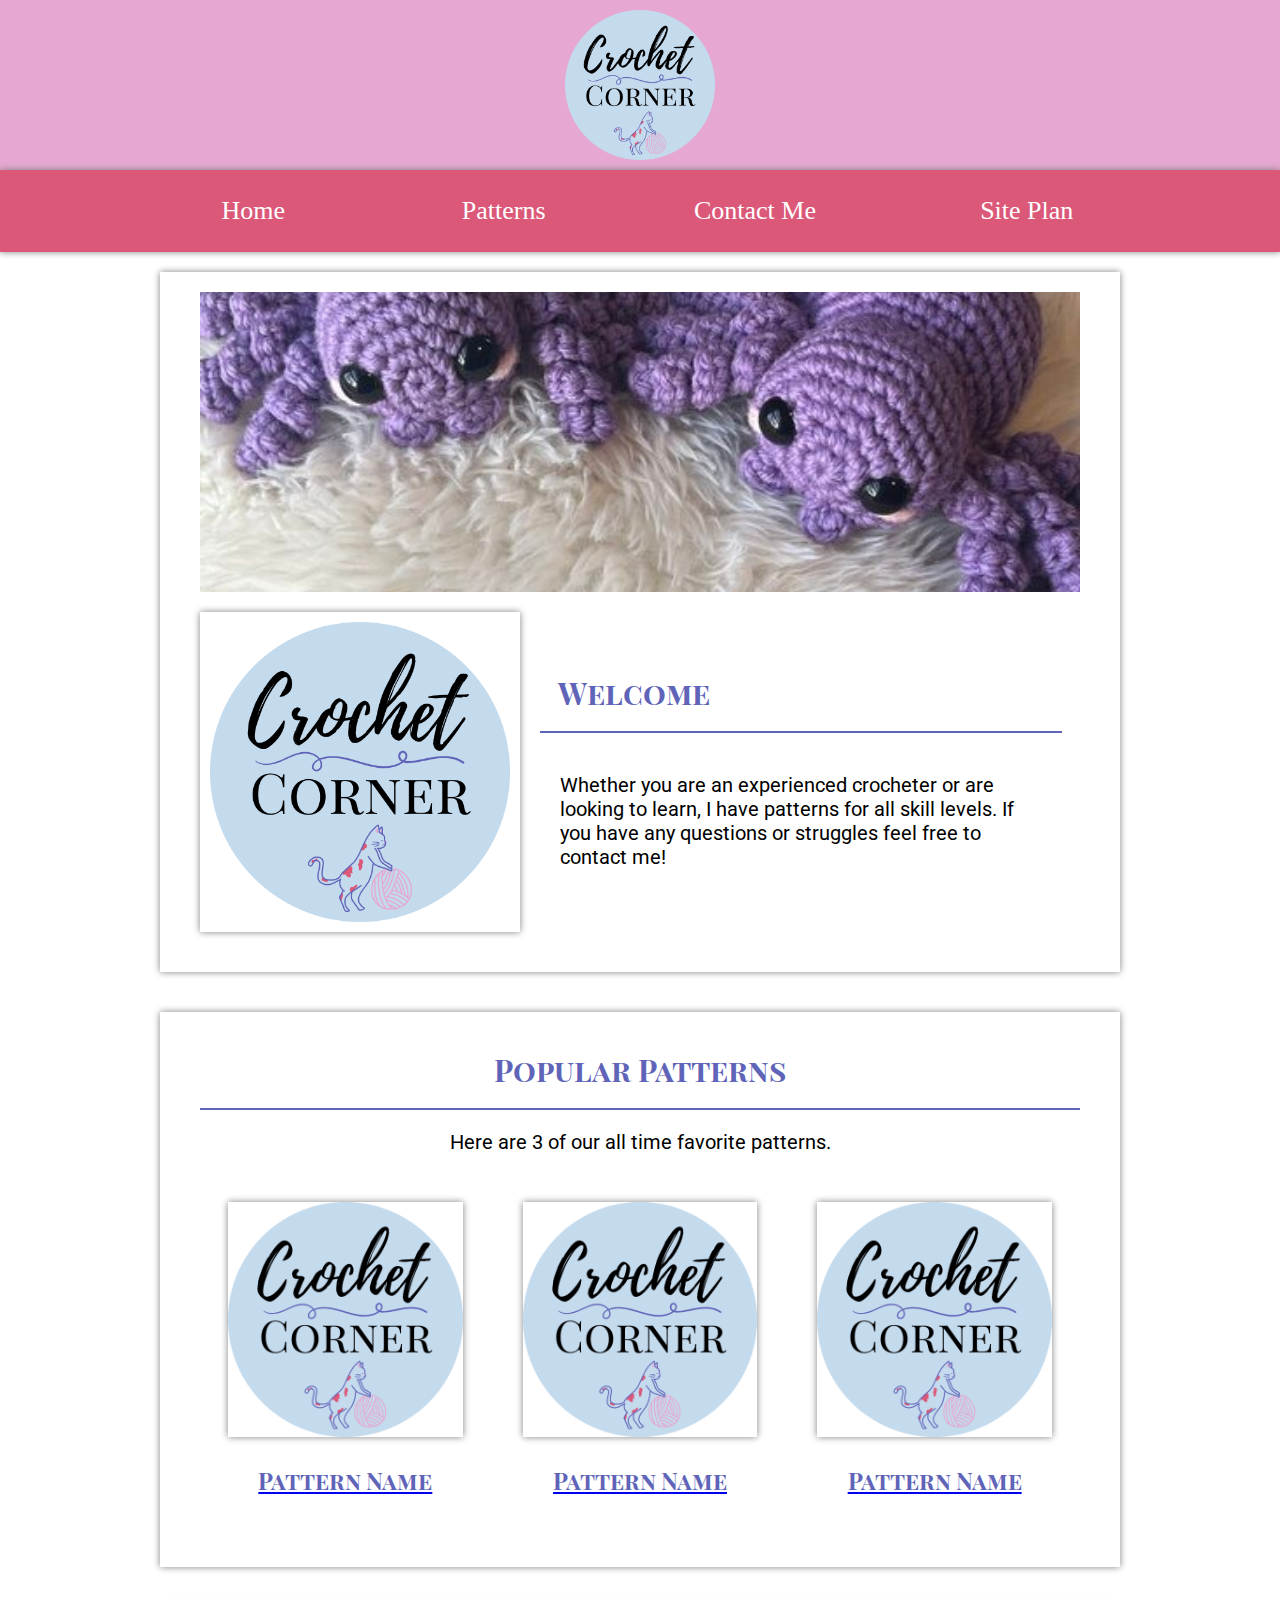
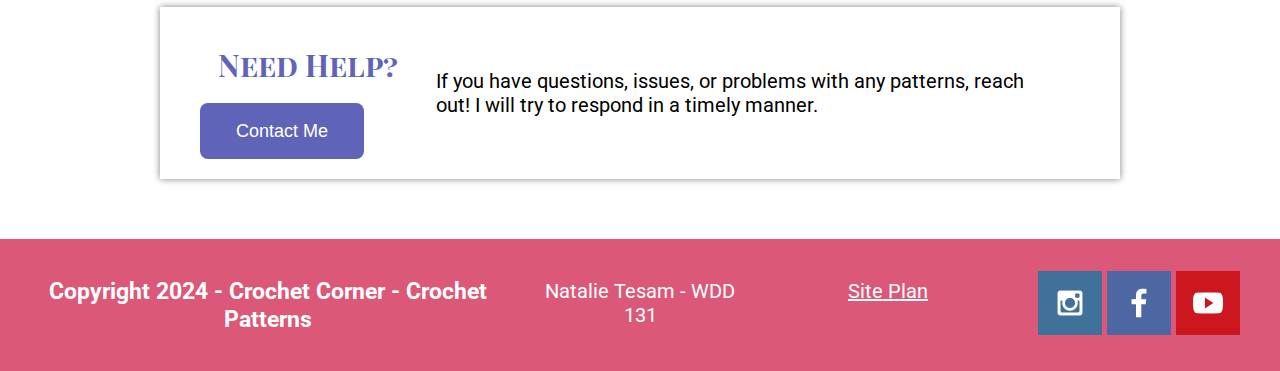
<file: crochet-corner/index.html>
<!DOCTYPE html>
<html lang="en">
  <head>
    <meta charset="UTF-8" />
    <meta name="keywords" content="HTML, CSS, JavaScript" />
    <meta name="description" content="Amigurumi crochet patterns home page." />
    <meta name="author" content="Natalie Tesam" />
    <meta name="viewport" content="width=device-width, initial-scale=1.0" />

    <title>Crochet Corner - Home</title>
    <link type="text/css" rel="stylesheet" href="styles/style.css" />
  </head>
  <body>
    <div class="content">
      <header>
        <img
          class="logo"
          src="images\crochet-corner-header-logo.png"
          alt="logo"
        />
        <nav class="navigation">
          <a href="index.html">Home</a>
          <a href="patterns.html">Patterns</a>
          <a href="contact-me.html">Contact Me</a>
          <a href="site-plan.html">Site Plan</a>
        </nav>
      </header>
      <main>
        <div id="welcome-section">
          <img class="banner" src="images/spiders.jpg" alt="banner" />
          <img class="welcome-image" src="images/placeholder.jpg" alt="" />
          <h2>Welcome</h2>
          <p>
            Whether you are an experienced crocheter or are looking to learn, I
            have patterns for all skill levels. If you have any questions or
            struggles feel free to contact me!
          </p>
        </div>
        <div id="popular-patterns-section">
          <h2>Popular Patterns</h2>
          <p>Here are 3 of our all time favorite patterns.</p>
          <div id="home-page-pattern-output">
            <a href="patterns.html">
              <div class="home-page-pattern-card">
                <img src="images/placeholder.jpg" alt="placeholder" />
                <h3>Pattern Name</h3>
              </div>
            </a>
            <a href="patterns.html">
              <div class="home-page-pattern-card">
                <img src="images/placeholder.jpg" alt="placeholder" />
                <h3>Pattern Name</h3>
              </div>
            </a>
            <a href="patterns.html">
              <div class="home-page-pattern-card">
                <img src="images/placeholder.jpg" alt="placeholder" />
                <h3>Pattern Name</h3>
              </div>
            </a>
          </div>
        </div>
        <div class="help-section">
          <h2>Need Help?</h2>
          <a href="contact-me.html"><button>Contact Me</button></a>
          <p>
            If you have questions, issues, or problems with any patterns, reach
            out! I will try to respond in a timely manner.
          </p>
        </div>
      </main>
      <footer>
        <h3>Copyright 2024 - Crochet Corner - Crochet Patterns</h3>
        <p>Natalie Tesam - WDD 131</p>
        <p>
          <a href="site-plan.html">Site Plan</a>
        </p>
        <div class="social">
          <a href="https://www.instagram.com/" target="_blank"
            ><img src="images/instagram-icon.png" alt="instagram"
          /></a>
          <a href="https://www.facebook.com/" target="_blank"
            ><img src="images/facebook-icon.png" alt="facebook"
          /></a>
          <a href="https://www.youtube.com/" target="_blank"
            ><img src="images/youtube-icon.png" alt="youtube"
          /></a>
        </div>
      </footer>
    </div>
    <script src="https://ajax.googleapis.com/ajax/libs/jquery/3.7.1/jquery.min.js"></script>
    <script src="scripts/script.js" ></script>
  </body>
</html>
</file>
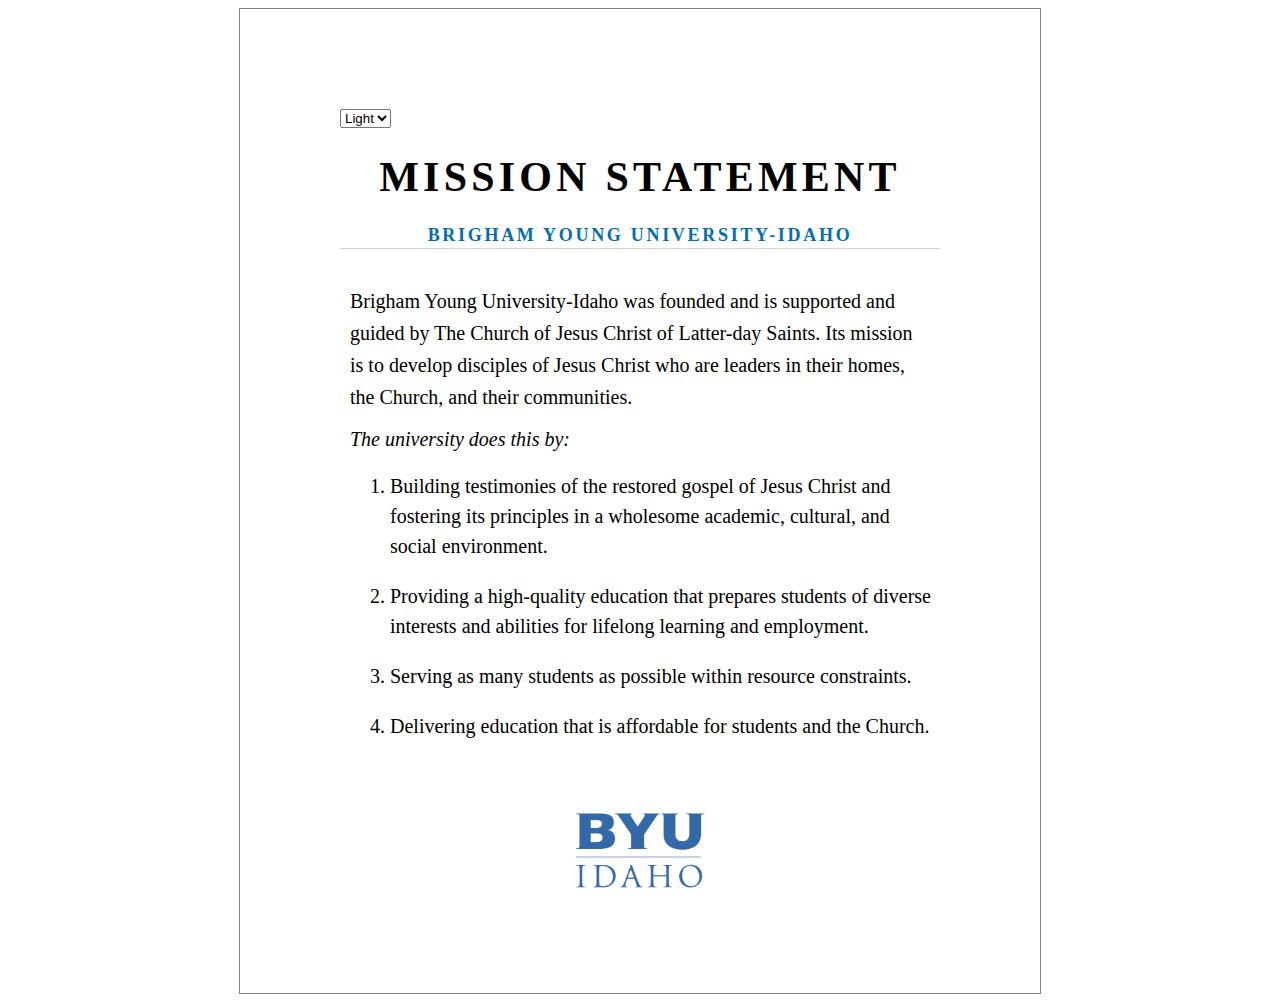
<file: mission/index.html>
<!DOCTYPE html> 
<html lang="en">
    <head>
        <title>Mission Statement I</title>

        <meta charset="UTF-8">
        <meta name="keywords" content="HTML, CSS, JavaScript">
        <meta name="description" content="University Mission Statement page recreation.">
        <meta name="author" content="Natalie Tesam">
        <meta name="viewport" content="width=device-width, initial-scale=1.0">
        
        <link rel="stylesheet" href="styles/mission.css">
        <script></script>
    </head>
    <body>
            <div class="content">
                <select name="mode">
                    <option value="light">Light</option>
                    <option value="dark">Dark</option>
                </select>
            <header class="title">
                <h1>Mission Statement</h1>
                <h2>Brigham Young University-Idaho</h2>
            </header>
            <main>
                <p> Brigham Young University-Idaho was founded and is supported and guided 
                    by The Church of Jesus Christ of Latter-day Saints. Its mission is to 
                    develop disciples of Jesus Christ who are leaders in their homes, the 
                    Church, and their communities. </p>
                <p><em>The university does this by:</em></p>
                <ol class="does-list">
                    <li>Building testimonies of the restored gospel of Jesus Christ and fostering 
                        its principles in a wholesome academic, cultural, and social environment. </li>
                    <li>Providing a high-quality education that prepares students of diverse 
                        interests and abilities for lifelong learning and employment. </li>
                    <li>Serving as many students as possible within resource constraints. </li>
                    <li>Delivering education that is affordable for students and the Church. </li>
                </ol>
            </main>
            <footer>
                <img src="byui-logo_blue.webp" alt="BYUI Logo" id="logo">
            </footer>
        </div>
        <script src="scripts/mission.js"></script>
    </body>   
</html>
</file>
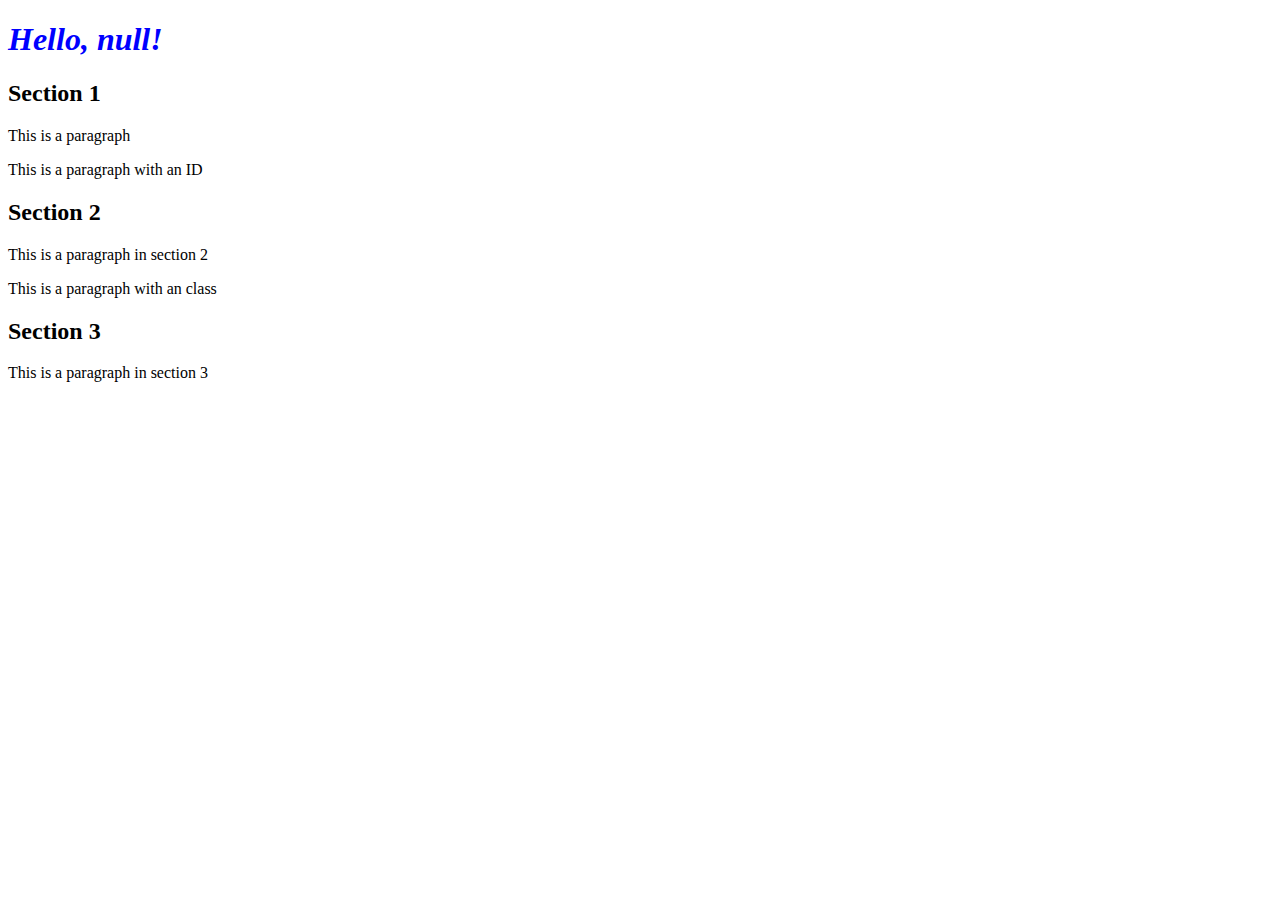
<file: dom-basics.html>
<!-- dom-basics.html -->
<!DOCTYPE html>
<html lang="en">

  <head>
    <meta charset="UTF-8" />
    <meta name="viewport" content="width=device-width, initial-scale=1.0" />
    <title>Week 2</title>
    <link rel="stylesheet" href="styles/dom-basics.css" />

    <!-- Not best practice, putting at the bottom is better. <script src="scripts/dom-basics.js" defer></script> -->
  </head>

  <body>
    <h1></h1>

    <section>
      <h2>Section 1</h2>
      <p>This is a paragraph</p>
      <p id="p2">This is a paragraph with an ID</p>
    </section>

    <section>
      <h2>Section 2</h2>
      <div>
        <p>This is a paragraph in section 2</p>
        <p class="green">This is a paragraph with an class</p>
      </div>
    </section>

    <script src="scripts/dom-basics.js"></script>

  </body>
</html>
</file>
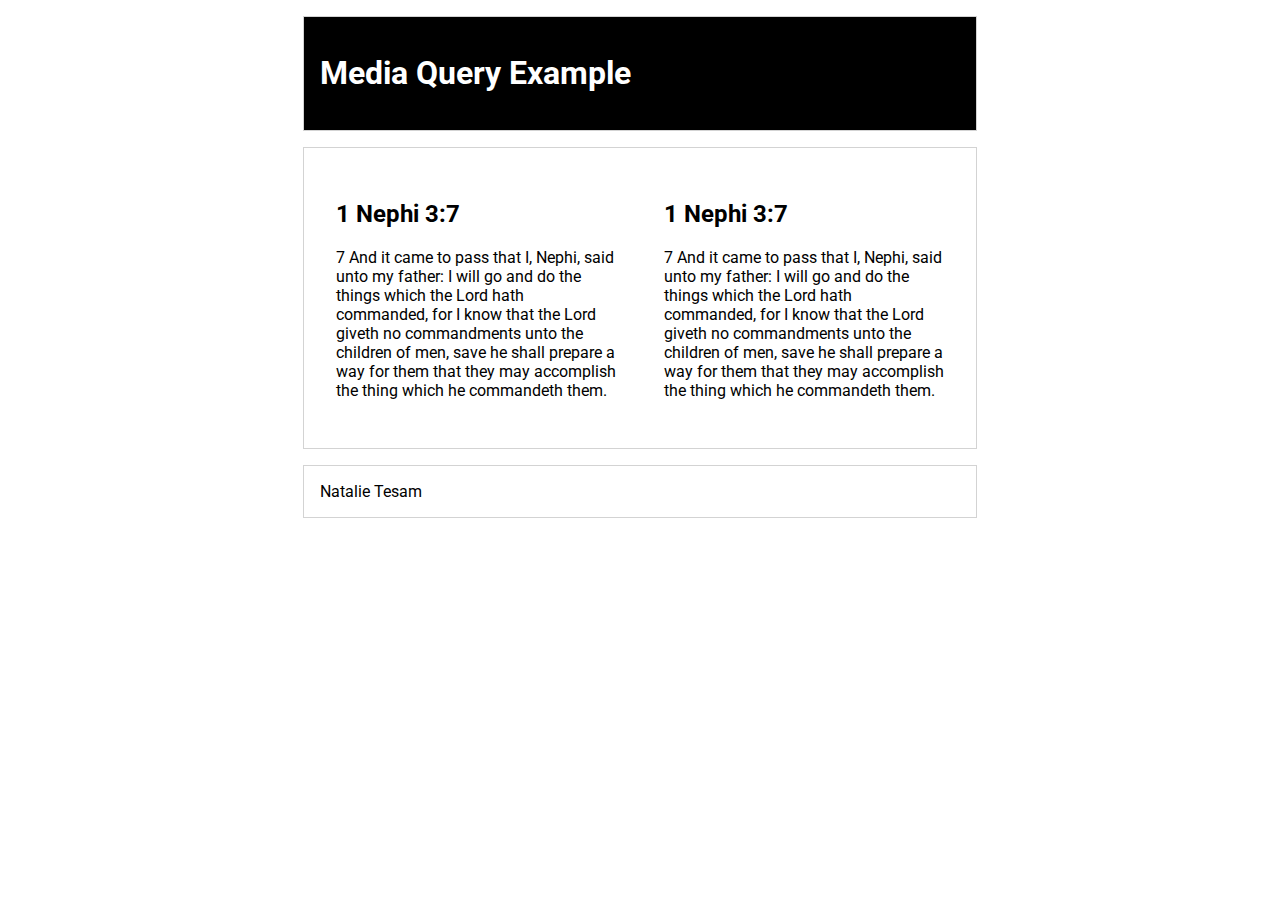
<file: media-query.html>
<!DOCTYPE html>
<html lang="en">
  <head>
    <meta charset="UTF-8" />
    <meta name="viewport" content="width=device-width, initial-scale=1.0" />
    <title>Media Query Example</title>

    <link rel="stylesheet" href="styles/media-query.css" />
  </head>
  <body>
    <header>
      <h1>Media Query Example</h1>
    </header>
    <main>
      <section>
        <h2>1 Nephi 3:7</h2>
        <p>
          7 And it came to pass that I, Nephi, said unto my father: I will go
          and do the things which the Lord hath commanded, for I know that the
          Lord giveth no commandments unto the children of men, save he shall
          prepare a way for them that they may accomplish the thing which he
          commandeth them.
        </p>
      </section>
      <section>
        <h2>1 Nephi 3:7</h2>
        <p>
          7 And it came to pass that I, Nephi, said unto my father: I will go
          and do the things which the Lord hath commanded, for I know that the
          Lord giveth no commandments unto the children of men, save he shall
          prepare a way for them that they may accomplish the thing which he
          commandeth them.
        </p>
      </section>
    </main>
    <footer>
        Natalie Tesam
    </footer>
  </body>
</html>
</file>
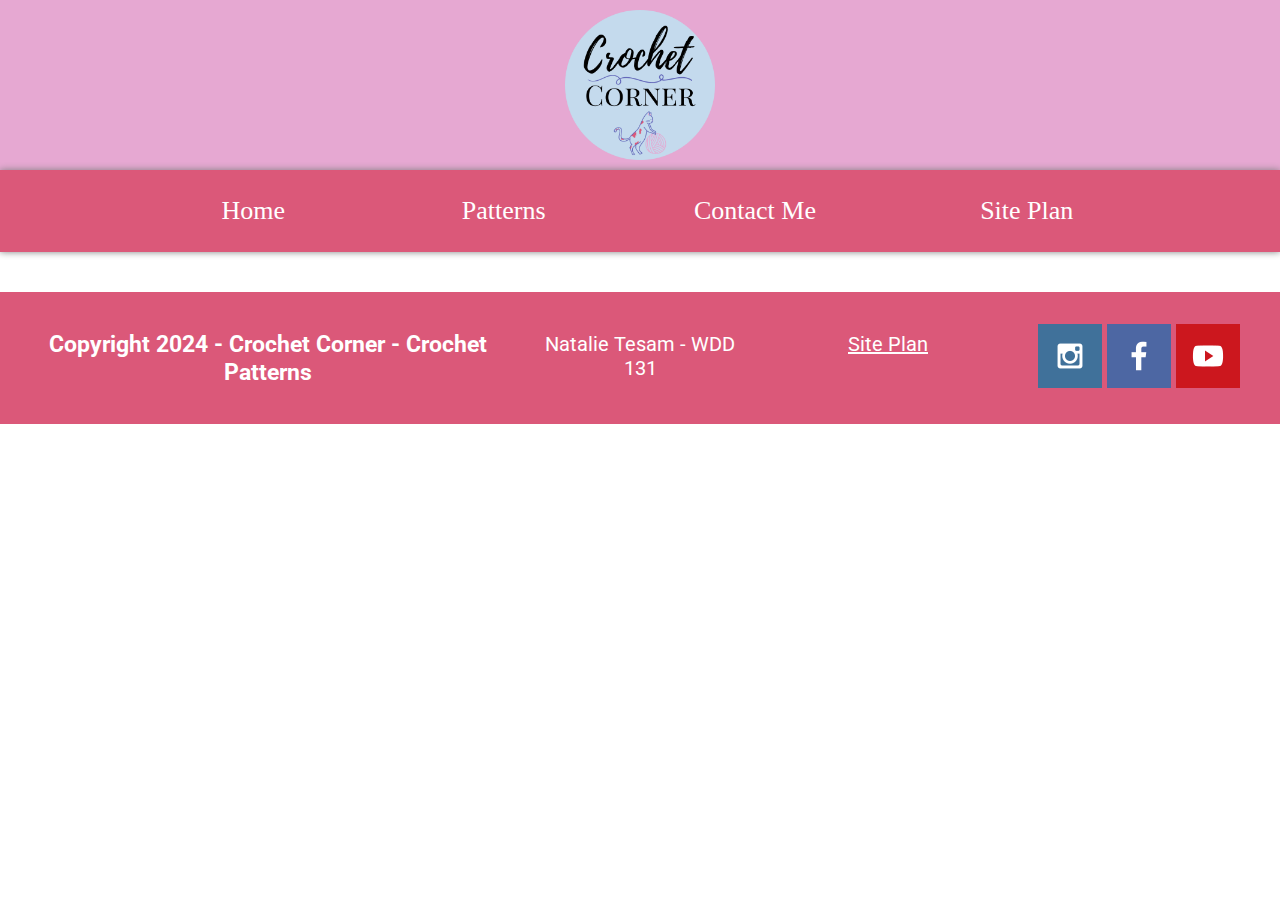
<file: crochet-corner/contact-me.html>
<!DOCTYPE html>
<html lang="en">
  <head>
    <meta charset="UTF-8" />
    <meta name="keywords" content="HTML, CSS, JavaScript" />
    <meta name="description" content="Amigurumi crochet patterns." />
    <meta name="author" content="Natalie Tesam" />
    <meta name="viewport" content="width=device-width, initial-scale=1.0" />

    <title>Crochet Corner - Patterns</title>
    <link type="text/css" rel="stylesheet" href="styles/style.css" />
  </head>
  <body>
    <div class="content">
      <header>
        <img class="logo" src="images\crochet-corner-header-logo.png" alt="logo" />
        <nav class="navigation">
          <a href="index.html">Home</a>
          <a href="patterns.html">Patterns</a>
          <a href="contact-me.html">Contact Me</a>
          <a href="site-plan.html">Site Plan</a>
        </nav>
      </header>
      <main>
      </main>
      <footer>
        <h3>Copyright 2024 - Crochet Corner - Crochet Patterns</h3>
        <p>Natalie Tesam - WDD 131</p>
        <p>
          <a href="site-plan.html">Site Plan</a>
        </p>
        <div class="social">
          <a><img src="images/instagram-icon.png" alt="instagram" /></a>
          <a><img src="images/facebook-icon.png" alt="facebook" /></a>
          <a><img src="images/youtube-icon.png" alt="youtube" /></a>
        </div>
      </footer>
    </div>
  </body>
</html>
</file>
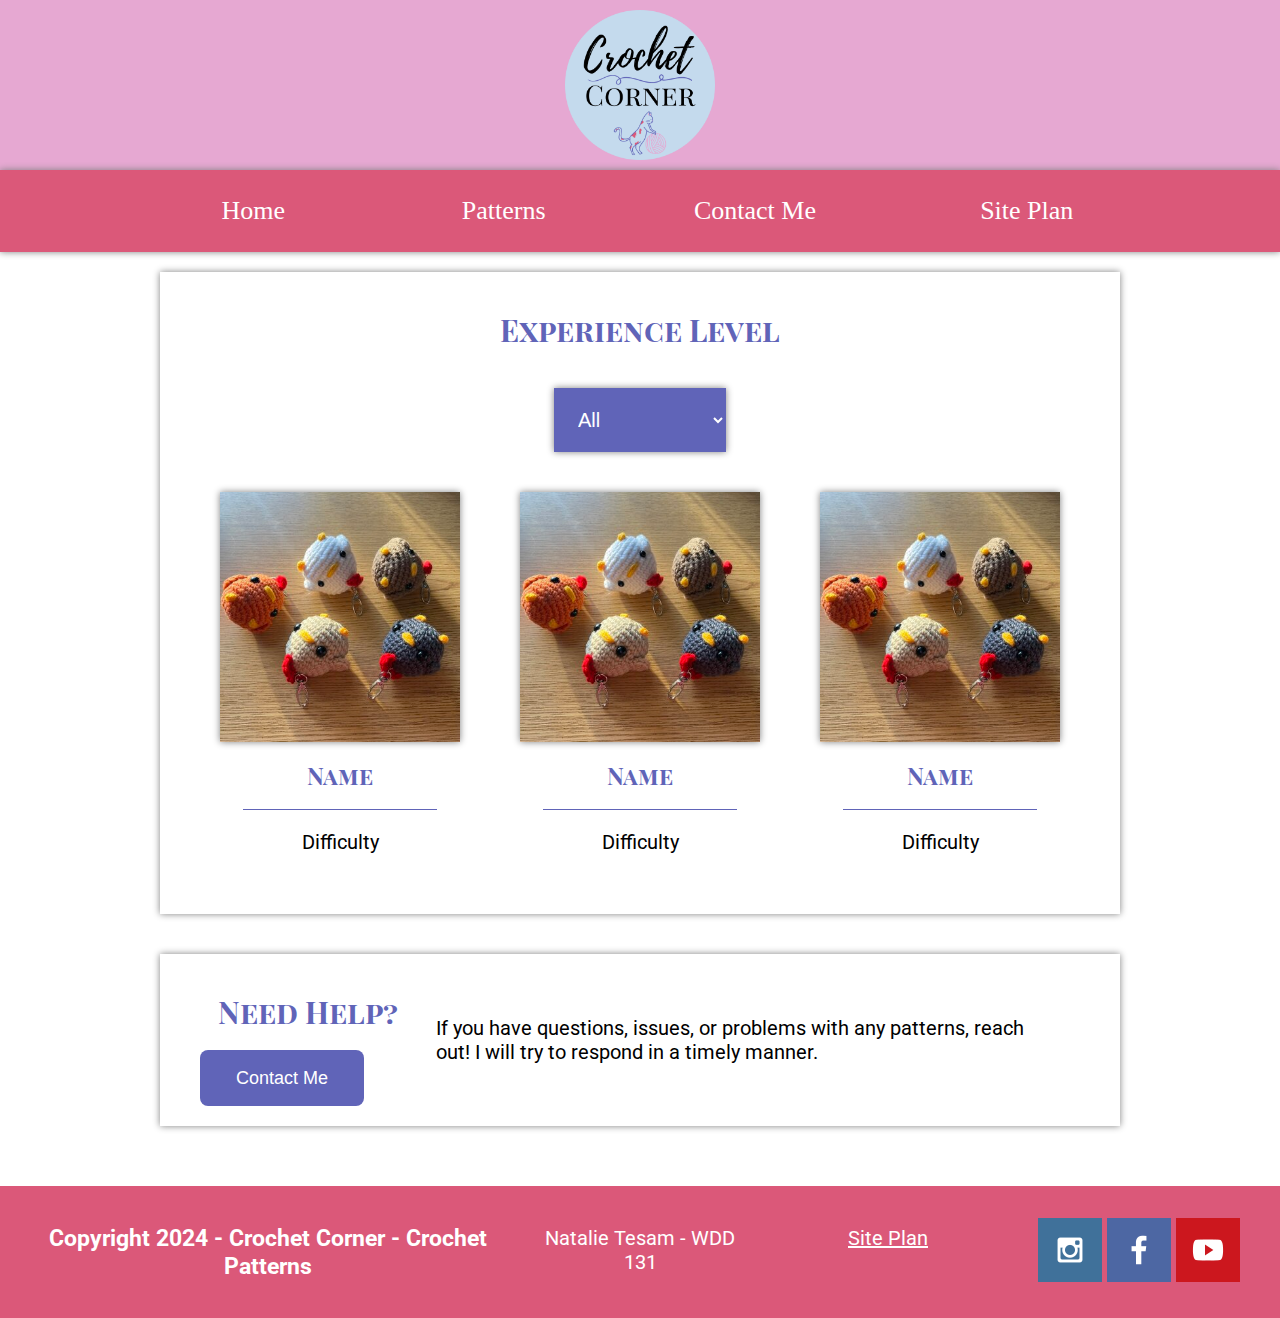
<file: crochet-corner/patterns.html>
<!DOCTYPE html>
<html lang="en">
  <head>
    <meta charset="UTF-8" />
    <meta name="keywords" content="HTML, CSS, JavaScript" />
    <meta name="description" content="Amigurumi crochet patterns." />
    <meta name="author" content="Natalie Tesam" />
    <meta name="viewport" content="width=device-width, initial-scale=1.0" />

    <title>Crochet Corner - Patterns</title>
    <link type="text/css" rel="stylesheet" href="styles/style.css" />
  </head>
  <body>
    <div class="content">
      <header>
        <img
          class="logo"
          src="images\crochet-corner-header-logo.png"
          alt="logo"
        />
        <nav class="navigation">
          <a href="index.html">Home</a>
          <a href="patterns.html">Patterns</a>
          <a href="contact-me.html">Contact Me</a>
          <a href="site-plan.html">Site Plan</a>
        </nav>
      </header>
      <main>
        <div id="patterns-section">
          <h2>Experience Level</h2>
          <select name="Experience" id="experience-select">
            <option value="all">All</option>
            <option value="beginner">Beginner</option>
            <option value="intermediate">Intermediate</option>
            <option value="hard">Hard</option>
          </select>
          <div id="patterns-section-output">
            <div class="pattern-card">
              <img src="images/chickens.jpg" alt="placeholder" />
              <h3>Name</h3>
              <p>Difficulty</p>
            </div>
            <div class="pattern-card">
              <img src="images/chickens.jpg" alt="placeholder" />
              <h3>Name</h3>
              <p>Difficulty</p>
            </div>
            <div class="pattern-card">
              <img src="images/chickens.jpg" alt="placeholder" />
              <h3>Name</h3>
              <p>Difficulty</p>
            </div>
          </div>
        </div>
        <div class="help-section">
          <h2>Need Help?</h2>
          <a href="contact-me.html"><button>Contact Me</button></a>
          <p>
            If you have questions, issues, or problems with any patterns, reach
            out! I will try to respond in a timely manner.
          </p>
        </div>
      </main>
      <footer>
        <h3>Copyright 2024 - Crochet Corner - Crochet Patterns</h3>
        <p>Natalie Tesam - WDD 131</p>
        <p>
          <a href="site-plan.html">Site Plan</a>
        </p>
        <div class="social">
          <a href="https://www.instagram.com/" target="_blank"><img src="images/instagram-icon.png" alt="instagram" /></a>
          <a href="https://www.facebook.com/" target="_blank"><img src="images/facebook-icon.png" alt="facebook" /></a>
          <a href="https://www.youtube.com/" target="_blank"><img src="images/youtube-icon.png" alt="youtube" /></a>
        </div>
      </footer>
    </div>
    <script src="https://ajax.googleapis.com/ajax/libs/jquery/3.7.1/jquery.min.js"></script>
    <script src="scripts/script.js"></script>
  </body>
</html>
</file>
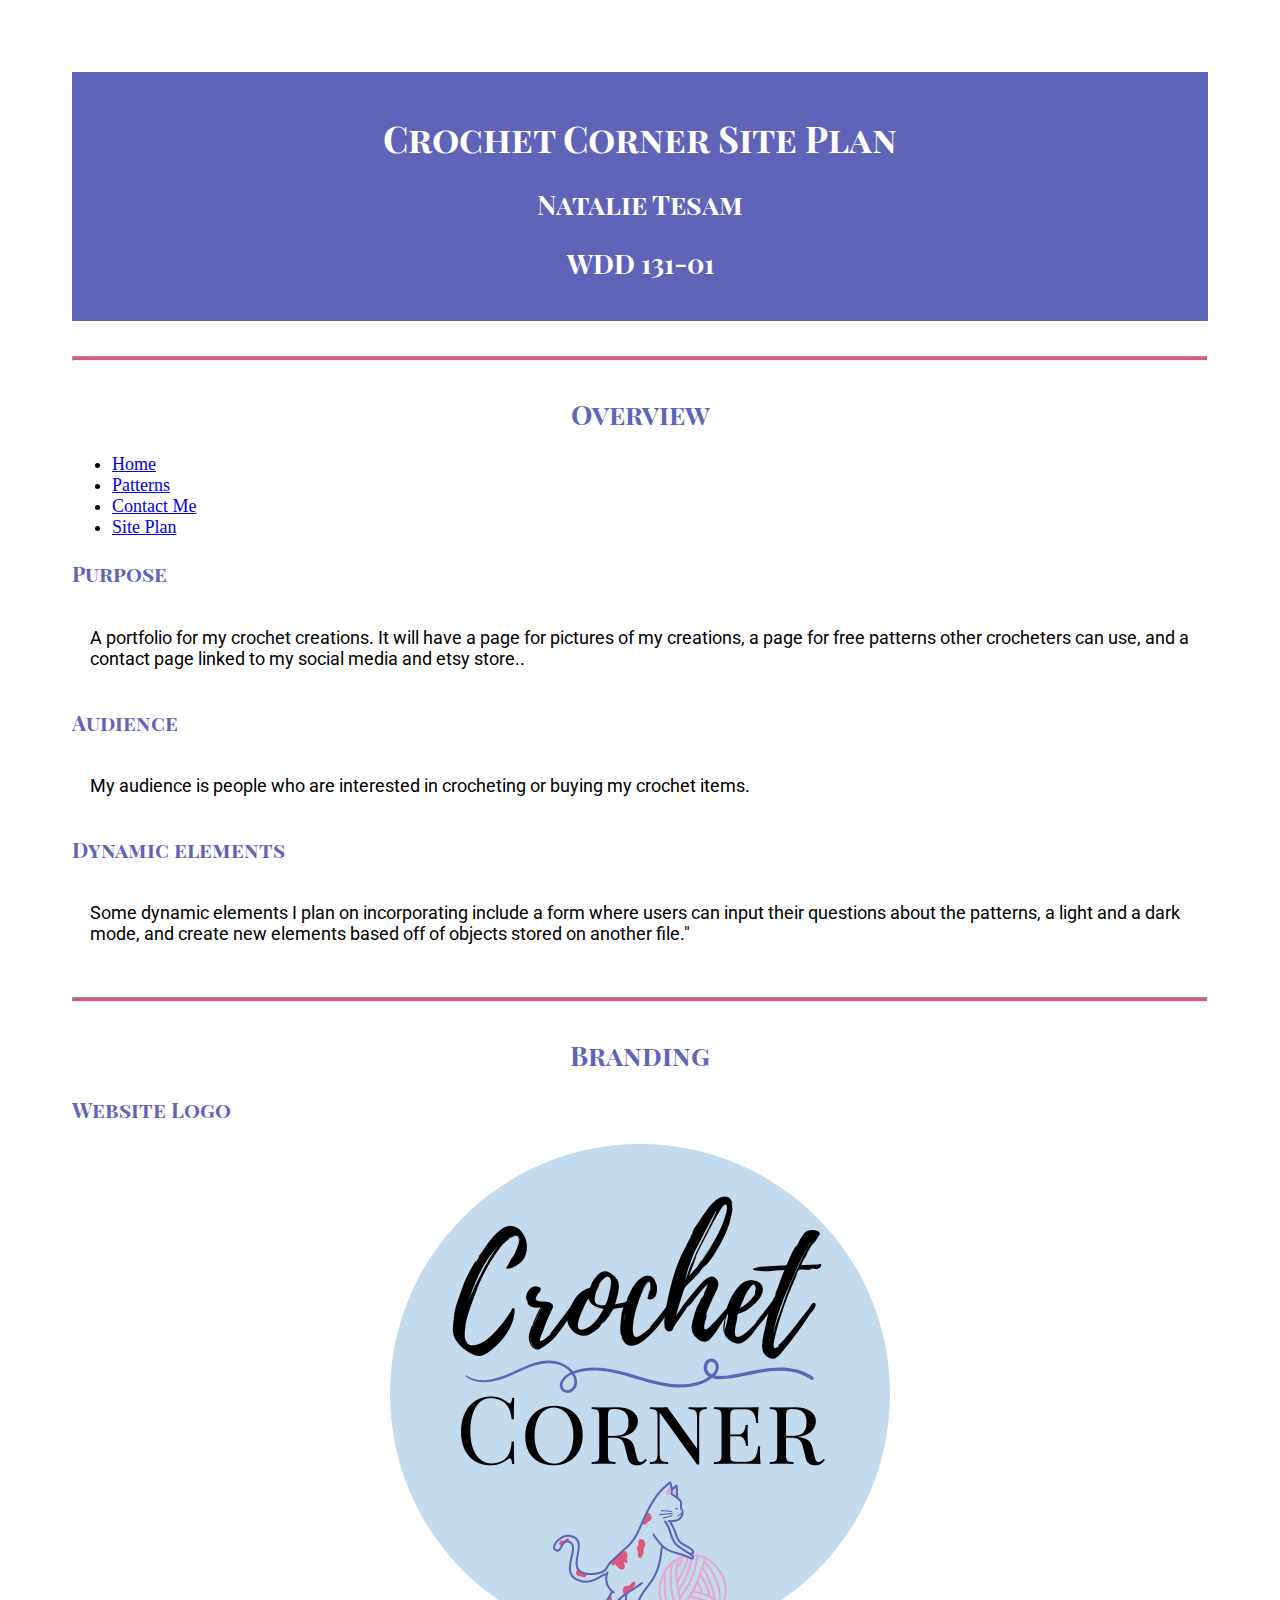
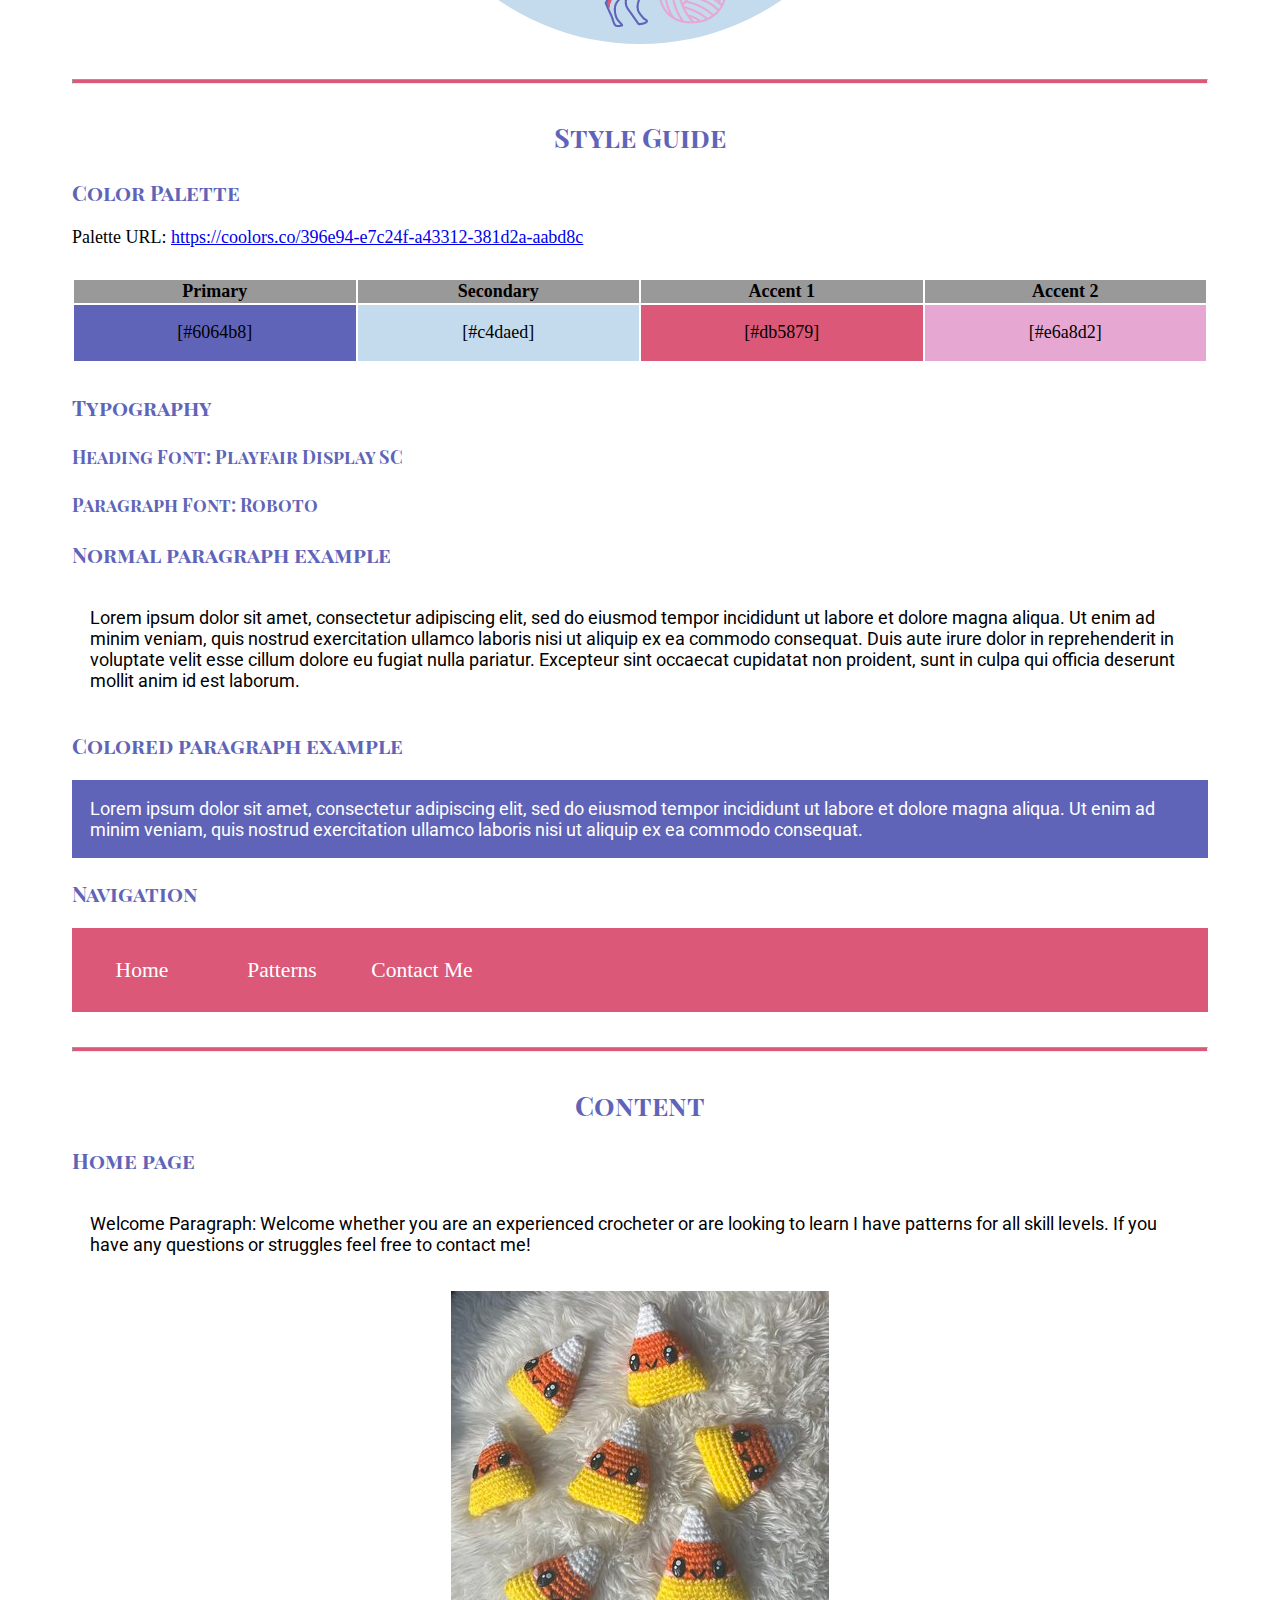
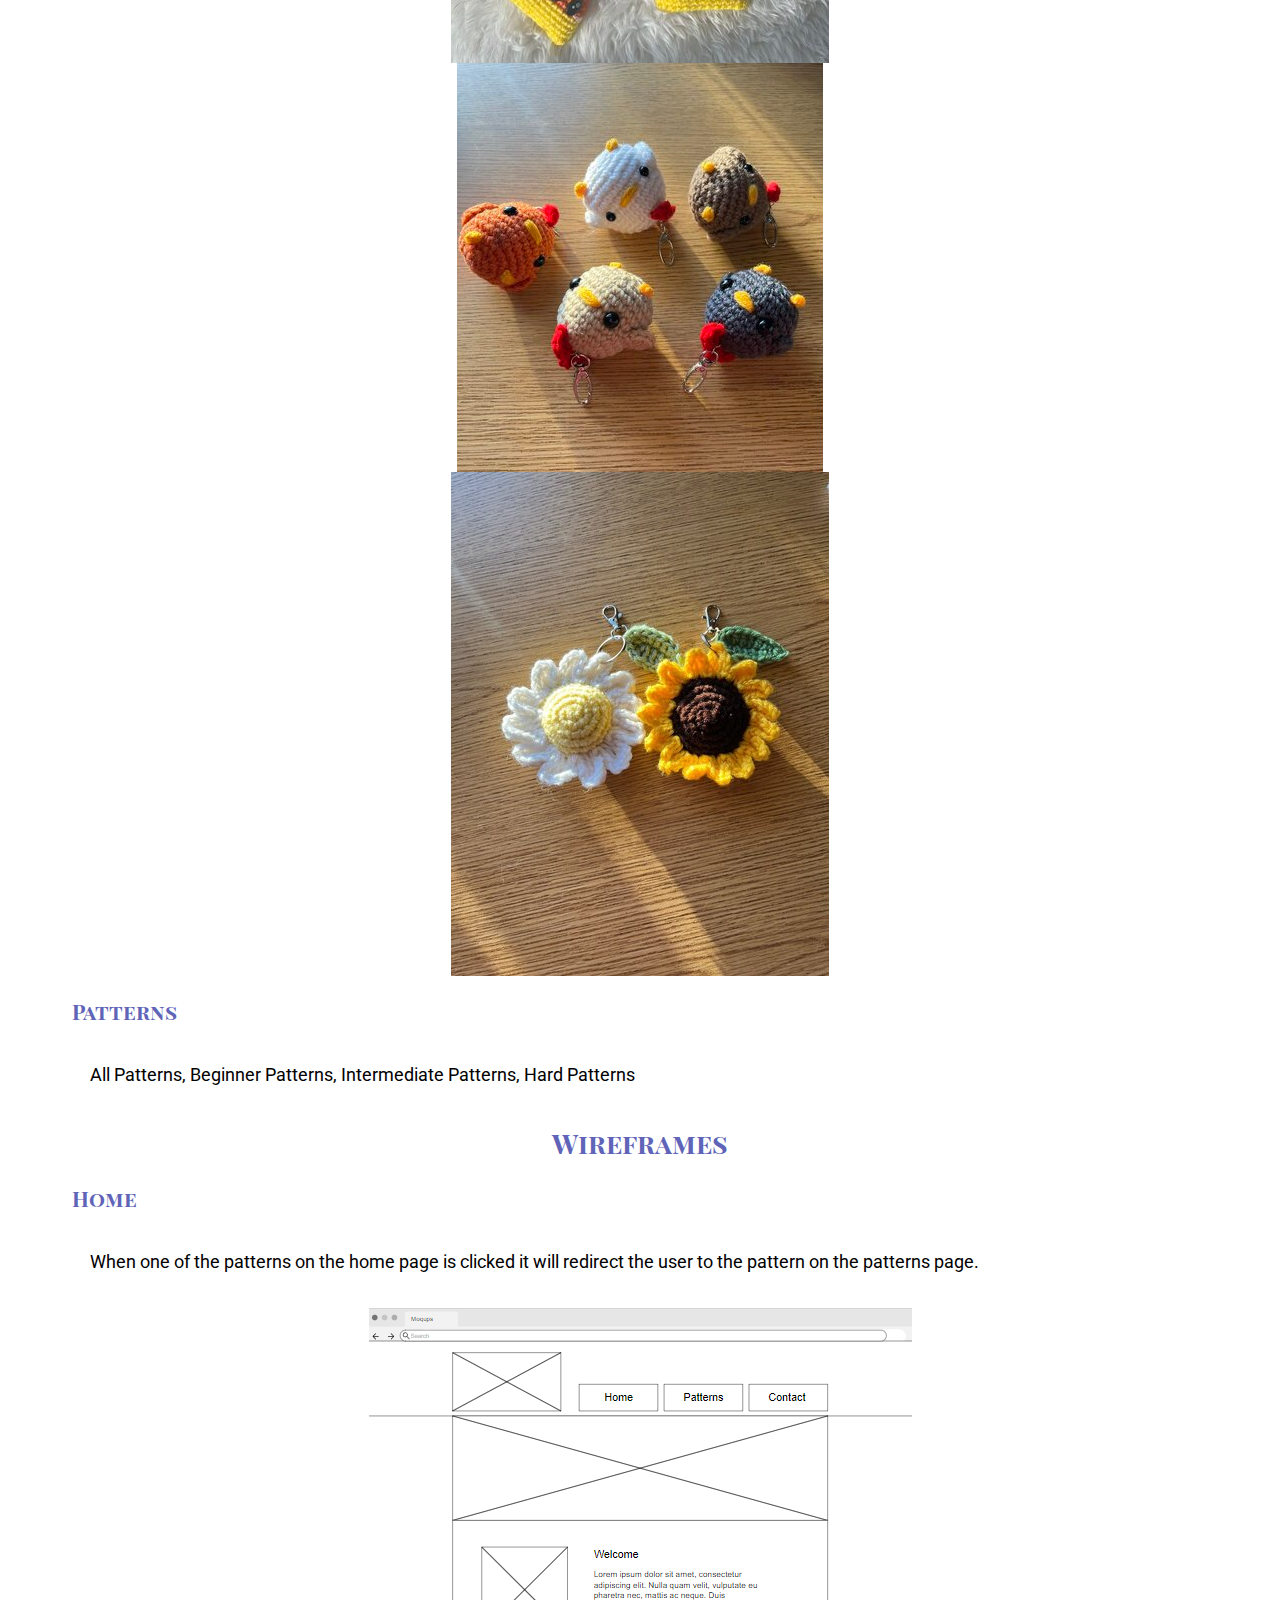
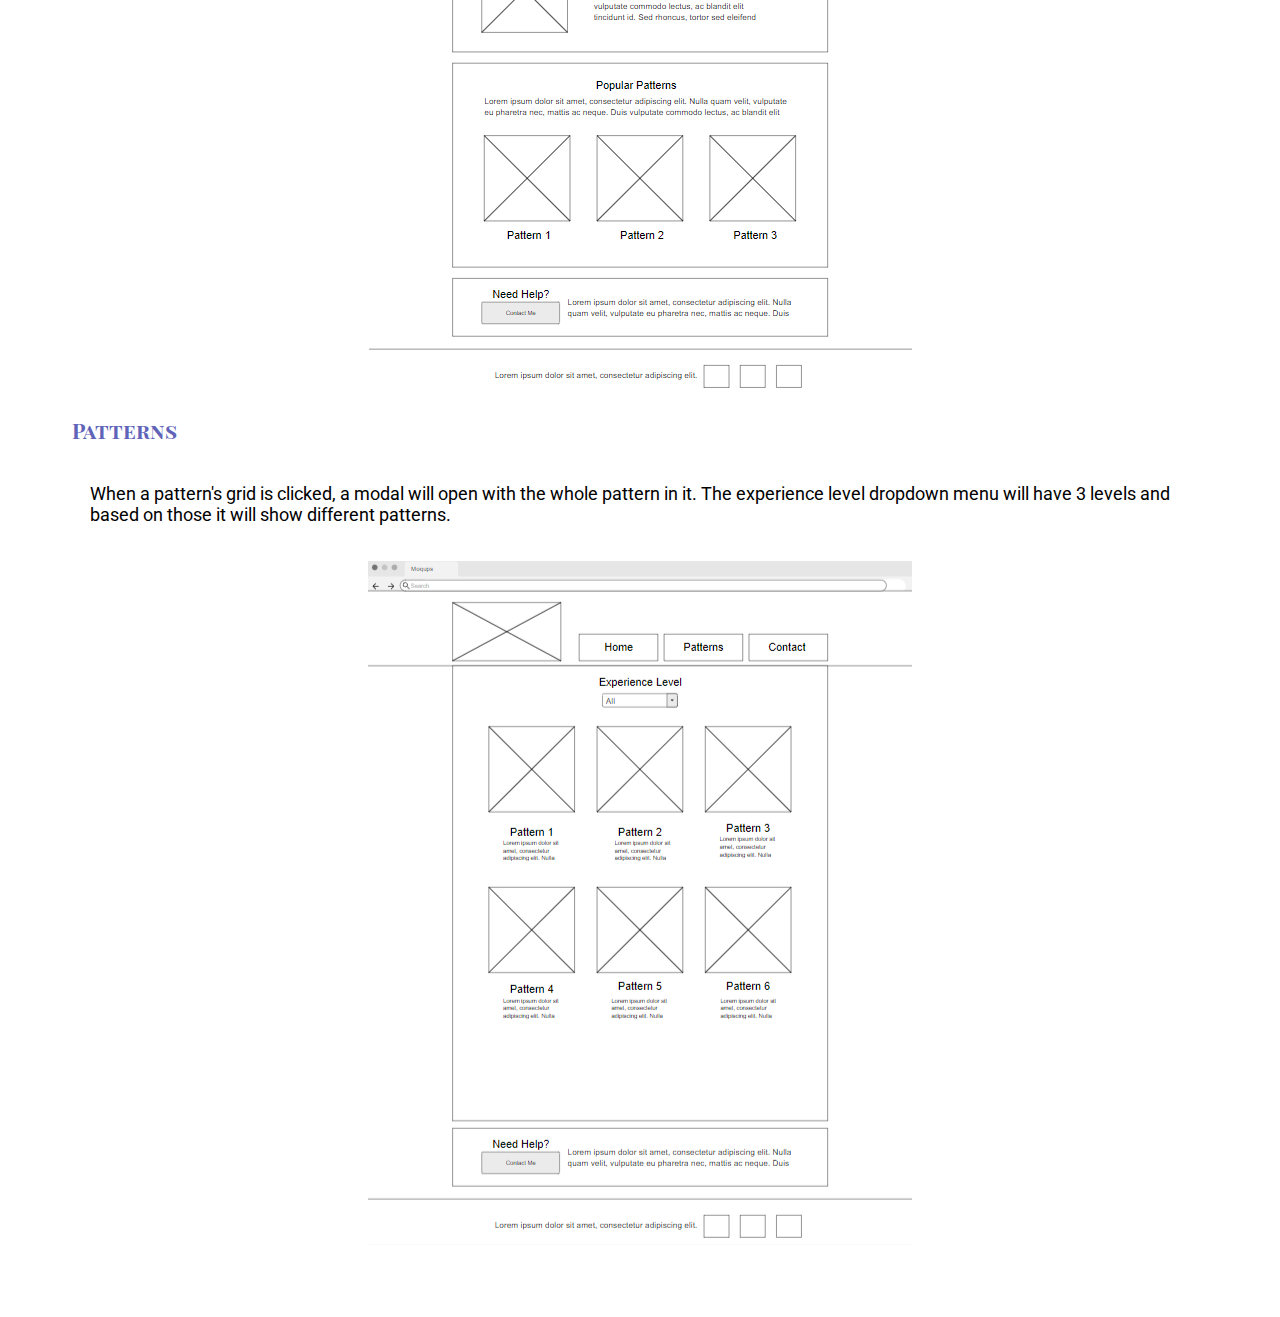
<file: crochet-corner/site-plan.html>
<!DOCTYPE html>
<html lang="en-us">
	<head>
		<meta charset="utf-8" />
		<title>Site Plan</title>
		<link type="text/css" rel="stylesheet" href="styles/site-plan.css" />
	</head>

	<body>
		<header>
			<h1>Crochet Corner Site Plan</h1>
			<h2>Natalie Tesam</h2>
			<h2>WDD 131-01</h2>
			<!-- In the header above, add the name or your site, your name and class number. For example if you are in section 3 you would put WDD 131.03 -->
		</header>
		<main>
			<!-- ------------------------Steps 2-3------------------------------ -->
			<hr />
			<h2>Overview</h2>
			<ul>
				<li><a href="index.html">Home</a></li>
				<li><a href="patterns.html">Patterns</a></li>
				<li><a href="contact-me.html">Contact Me</a></li>
				<li><a href="site-plan.html">Site Plan</a></li>
			</ul>
			<h3>Purpose</h3>
			<p>A portfolio for my crochet creations. It will have a page for pictures of my creations, a page for free patterns other crocheters can use, and a contact page linked to my social media and etsy store..</p>
			<!-- change this -->

			<h3>Audience</h3>
			<p>My audience is people who are interested in crocheting or buying my crochet items.</p>
			<!-- change this -->

			<h3>Dynamic elements</h3>
			<p>Some dynamic elements I plan on incorporating include a form where users can input their questions about the patterns, a light and a dark mode, and create new elements based off of objects stored on another file."</p>
			<!-- change this -->

			<hr />
			<h2>Branding</h2>
			<h3>Website Logo</h3>
			<!-- Replace this with some sort of logo for your site.  A logo can be as simple as the name of your site in a nice font :) -->
			<img src="images\crochet-corner-logo.png" alt="Crochet Corner Logo" />
			<hr />
			<h2>Style Guide</h2>

			<!-- ------------------------Steps 4-8------------------------------ -->

			<h3>Color Palette</h3>
			<!--  The colors you choose for a website are one of the most important decisions you will make. Follow the instructions on the activity in iLearn then return and replace the color codes below with the hex color codes (the 6 digit numbers that show at the bottom of each color) for the colors you have chosen below.  You should have at least 2 colors but do not have to fill in all 4 if you do not need them.  -->

			<!-- Copy and paste the URL to your finished palette below Make sure to paste it into both spots -->
			Palette URL:
			<a
				href="https://coolors.co/c4daed-6064b8-db5879-e6a8d2"
				target="_blank"
				>https://coolors.co/396e94-e7c24f-a43312-381d2a-aabd8c</a
			>

			<table class="colors">
				<tbody>
					<tr>
						<th>Primary</th>
						<th>Secondary</th>
						<th>Accent 1</th>
						<th>Accent 2</th>
					</tr>
					<!-- Replace the numbers in the boxes below with your hex color codes. Then switch to the site-plan.css file and change your colors there as well. -->
					<tr>
						<td class="primary">[#6064b8]</td>
						<td class="secondary">[#c4daed]</td>
						<td class="accent1">[#db5879]</td>
						<td class="accent2">[#e6a8d2]</td>
					</tr>
				</tbody>
			</table>

			<!-- ------------------------Step 9------------------------------ -->

			<h3>Typography</h3>
			<!-- Choose a font for your paragraphs (body copy) and headlines. What font(s) have you chosen? Why did you choose what you did?  Make sure to review the list of web safe fonts at W3Schools.org as a starting point.  Think also about which of your colors above you might use for background and font colors. -->

			<h4>
				Heading Font: Playfair Display SC
				<!-- change this -->
			</h4>
			<h4>
				Paragraph Font: Roboto
				<!-- change this -->
			</h4>
			<h3>Normal paragraph example</h3>
			<p>
				Lorem ipsum dolor sit amet, consectetur adipiscing elit, sed do eiusmod
				tempor incididunt ut labore et dolore magna aliqua. Ut enim ad minim
				veniam, quis nostrud exercitation ullamco laboris nisi ut aliquip ex ea
				commodo consequat. Duis aute irure dolor in reprehenderit in voluptate
				velit esse cillum dolore eu fugiat nulla pariatur. Excepteur sint
				occaecat cupidatat non proident, sunt in culpa qui officia deserunt
				mollit anim id est laborum.
			</p>
			<h3>Colored paragraph example</h3>
			<p class="colored">
				Lorem ipsum dolor sit amet, consectetur adipiscing elit, sed do eiusmod
				tempor incididunt ut labore et dolore magna aliqua. Ut enim ad minim
				veniam, quis nostrud exercitation ullamco laboris nisi ut aliquip ex ea
				commodo consequat.
			</p>

			<!-- ------------------------Step 10------------------------------ -->

			<h3>Navigation</h3>
			<!-- Think about how you want your navigation bar to look. In the site-plan.css file change the colors to your colors to get the look you desire. -->
			<nav>
				<a href="#">Home</a>
				<a href="#">Patterns</a>
				<a href="#">Contact Me</a>
			</nav>
			<hr />

			<h2>Content</h2>
			<h3>Home page</h3>
			<p>	Welcome Paragraph: Welcome whether you are an experienced crocheter or are looking to learn I have
				patterns for all skill levels. If you have any questions or struggles feel free to contact
				me!
			</p>
			<img src="images\candyCorn.jpg" alt="Candy Corn" />
			<img src="images\chickens.jpg" alt="Candy Corn" />
			<img src="images\sunflowerAndDaisy.jpg" alt="Candy Corn" />
			
			<h3>Patterns</h3>
			<p>All Patterns, Beginner Patterns, Intermediate Patterns, Hard Patterns</p>
			<h2>Wireframes</h2>
	
			<h3>Home</h3>
			<p>
				When one of the patterns on the home page is clicked it will redirect
				the user to the pattern on the patterns page.
			</p>
			<img src="images\crochetCornerHomePageWireframe.png" alt="home page wireframe" />

			<h3>Patterns</h3>
			<p>
				When a pattern's grid is clicked, a modal will open with the whole 
				pattern in it. The experience level dropdown menu will have 3 levels
				and based on those it will show different patterns.
			</p>
			<img src="images\crochetCornerPatternPageWireframe.png" alt="page 2 wireframe" />
		</main>
	</body>
</html>
</file>
<file: crochet-corner/styles/style.css>
/* Font imports */
@import url("https://fonts.googleapis.com/css?family=IM+Fell+French+Canon+SC|Lato");
@import url("https://fonts.googleapis.com/css2?family=Playfair+Display+SC:ital,wght@0,400;0,700;0,900;1,400;1,700;1,900&family=Wittgenstein:ital@0;1&display=swap");
@import url("https://fonts.googleapis.com/css2?family=Playfair+Display+SC:ital,wght@0,400;0,700;0,900;1,400;1,700;1,900&family=Roboto:ital,wght@0,100;0,300;0,400;0,500;0,700;0,900;1,100;1,300;1,400;1,500;1,700;1,900&family=Wittgenstein:ital@0;1&display=swap");

:root {
  --primary-color: #6064b8;
  --secondary-color: #c4daed;
  --accent1-color: #db5879;
  --accent2-color: #e6a8d2;

  /* Fonts */
  --heading-font: "Playfair Display SC", serif;
  --paragraph-font: "Roboto", sans-serif;

  /* these colors below should be chosen from among your palette colors above */
  --headline-color-on-white: var(--primary-color);
  --headline-color-on-color: white;
  --paragraph-color-on-white: var(--primary-color);
  --paragraph-color-on-color: white;
  --paragraph-background-color: var(--primary-color);
  --nav-link-color: white;
  --nav-background-color: var(--accent1-color);
  --nav-hover-link-color: var(--accent1-color);
  --nav-hover-background-color: var(--secondary-color);
}

* {
  margin: 0;
  padding: 0;
}

body {
  font-size: 20px;
}

h1,
h2,
h3,
h4,
h5,
h6 {
  font-family: var(--heading-font);
  color: var(--headline-color-on-white);
  padding: 18px;
}

h2 {
  font-size: 30px;
}

p {
  font-family: var(--paragraph-font);
  color: var(--paragraph-color);
  padding: 1em;
}

header {
  background: var(--accent2-color);
}

.logo {
  display: block;
  height: 150px;
  width: auto;
  margin: 0 auto;
  padding: 10px;
}

nav {
  background-color: var(--nav-background-color);
  padding: 0 10%;
  display: grid;
  grid-template-columns: auto auto auto auto;
  font-size: 1.3em;
  text-align: center;
  box-shadow: 0 0 7px #808080;
}

nav a {
  text-decoration: none;
  color: var(--nav-link-color);
  padding: 1em;
  min-width: 100px;
  max-width: 200px;
}

nav a:hover {
  color: var(--nav-hover-link-color);
  background-color: var(--nav-hover-background-color);
}

main {
  max-width: 1000px;
  margin: 0 auto;
  padding: 0 2em 2em 2em;
  display: grid;
  grid-template: auto auto auto / auto;
}

#welcome-section {
  display: grid;
  grid-template: auto auto auto / auto auto;
  grid-gap: 1em;
  box-shadow: 0 0 7px #808080;
  padding: 1em 2em 2em 2em;
  margin: 1em;
}

.banner {
  object-fit: cover;
  object-position: center;
  align-content: center;
  justify-content: center;
  width: 100%;
  height: 300px;
  grid-area: 1 / 1 / 2 / 3;
  margin: 0 auto;
}

.welcome-image {
  grid-area: 2 / 1 / 4 / 2;
  max-width: 300px;
  margin: 0 auto;
  box-shadow: 0 0 7px #808080;
  padding: 0.5em;
}

#welcome-section h2 {
  grid-area: 2 / 2 / 3 / 3;
  align-content: end;
  border-bottom: 2px solid var(--primary-color);
  max-width: 90%;
}

#welcome-section p {
  grid-area: 3 / 2 / 4 / 3;
  max-width: 90%;
}

#popular-patterns-section {
  display: grid;
  grid-template: auto / auto;
  box-shadow: 0 0 7px #808080;
  padding: 1em 2em 1em 2em;
  margin: 1em;
  text-align: center;
}

#popular-patterns-section h2 {
  border-bottom: 2px solid var(--primary-color);
}

#home-page-pattern-output {
  display: grid;
  grid-template-columns: 1fr 1fr 1fr;
  grid-template-rows: auto;
  margin: 0.2em;
  padding: 0.2em;
  grid-gap: 1em;
}

.home-page-pattern-card {
  padding: 1em;
}

.home-page-pattern-card img {
  max-width: 100%;
  box-shadow: 0 0 7px #808080;
}

.home-page-pattern-card h3 {
  padding: 1em;
}

.help-section {
  display: grid;
  grid-template: 1fr 2fr, auto auto;
  align-content: center;
  box-shadow: 0 0 7px #808080;
  padding: 1em 2em 1em 2em;
  margin: 1em;
}

.help-section h2 {
  grid-area: 1 / 1 / 2 / 2;
}

.help-section button {
  grid-area: 2 / 1 / 3 / 2;
  background-color: var(--primary-color);
  border-radius: 8px;
  border-style: none;
  box-sizing: border-box;
  color: var(--paragraph-color-on-color);
  cursor: pointer;
  font-size: 18px;
  line-height: 20px;
  list-style: none;
  margin: 0;
  outline: none;
  padding: 1em 2em;
  text-align: center;
}

.help-section p {
  grid-area: 1 / 2 / 3 / 3;
  margin: auto;
}

footer {
  background-color: var(--accent1-color);
  display: grid;
  grid-template-columns: 2fr 1fr 1fr 1fr;
  padding: 1em 1em;
  text-align: center;
}

footer h3 {
  font-family: var(--paragraph-font);
  color: var(--headline-color-on-color);
}

footer p,
footer p a {
  color: var(--headline-color-on-color);
}

footer .social {
  margin: auto;
  display: grid;
  grid-template-columns: auto auto auto;
}
footer .social img {
  margin-left: 5px;
}

#patterns-section {
  display: grid;
  grid-template: auto auto;
  grid-gap: 1em;
  align-content: center;
  box-shadow: 0 0 7px #808080;
  padding: 1em 2em 1em 2em;
  margin: 1em;
}

#patterns-section h2 {
  text-align: center;
}

#experience-select {
  font-size: 20px;
  color: var(--paragraph-color-on-color);
  background-color: var(--paragraph-background-color);
  padding: 1em;
  max-width: 30%;
  border: none;
  cursor: pointer;
  box-shadow: 0 0 7px #808080;
  margin: auto;
}

#patterns-section-output {
  display: grid;
  grid-template-columns: 1fr 1fr 1fr;
  grid-template-rows: auto;
  grid-gap: 1em;
}

.pattern-card {
  padding: 1em;
  display: grid;
  grid-template: auto auto;
}

.pattern-card img {
  object-fit: cover;
  object-position: center;
  align-content: center;
  justify-content: center;
  width: 100%;
  max-height: 250px;
  box-shadow: 0 0 7px #808080;
}

.pattern-card h3 {
  margin: 0 1em;
  padding: 0.2 1em;
  border-bottom: 1px solid var(--primary-color);
  text-align: center;
}

.pattern-card p {
  margin: 0 1em;
  text-align: center;
}
</file>
<file: mission/styles/mission.css>
body {
    font-family: "Times New Roman", Times, serif;
}

div.content {
    margin: auto;
    max-width: 600px;
    border: 1px solid gray;
    padding: 100px;
}

.title h1, .title h2 {
    text-align: center;
    text-transform: uppercase;
    line-height: 1em;
}

.title h1 {
    letter-spacing: 0.1em;
    font-size: 42px;
}

.title h2 {
    color: #006EB6;
    font-size: 18px;
    letter-spacing: 0.15em;
    border-bottom: 0.05em solid lightgray;
    margin-bottom: 2em;
    padding-bottom: 0.2em;
}

#logo {
    display: block;
    margin: auto;
    width: 150px;
    padding-top: 3em;
}

p {
    line-height: 1.6em;
    margin: 10px;
}

li {
    line-height: 1.5em;
    margin-bottom: 1em;
}

ol {
    padding-inline-start: 50px;
}

p, li {
    font-size: 20px
}

.dark {
    background-color: #333;
    color: white;

    h2 {
        color: #4F9ACF;
    }
}
</file>
<file: styles/dom-basics.css>
h1 {
    color: blue;
 }
</file>
<file: styles/media-query.css>
@import url('https://fonts.googleapis.com/css2?family=Roboto:ital,wght@0,100;0,300;0,400;0,500;0,700;0,900;1,100;1,300;1,400;1,500;1,700;1,900&display=swap');

body {
    font-family: 'Roboto', sans-serif;
}

header, main, footer {
    max-width: 640px;
    margin: 1rem auto;
    border: 1px solid lightgray;
    padding: 1rem;

}

main {
    display: grid;
    grid-template-columns: 1fr;
    gap: 1rem;
}

section {
    padding: 1rem;
    background-color: #FFF;
}

@media screen and (min-width: 500px) {
    header {
        background-color: black;
        color: #FFF;
    }

    main{
        grid-template-columns: 1fr 1fr;
    }
}
</file>
<file: crochet-corner/styles/site-plan.css>
/* if you are using any Google fonts change the font names below to your fonts. 
Any spaces in your font name should be replaced with a +. 
Fonts are separated by a | */
@import url("https://fonts.googleapis.com/css?family=IM+Fell+French+Canon+SC|Lato");
@import url('https://fonts.googleapis.com/css2?family=Playfair+Display+SC:ital,wght@0,400;0,700;0,900;1,400;1,700;1,900&family=Wittgenstein:ital@0;1&display=swap');
@import url('https://fonts.googleapis.com/css2?family=Playfair+Display+SC:ital,wght@0,400;0,700;0,900;1,400;1,700;1,900&family=Roboto:ital,wght@0,100;0,300;0,400;0,500;0,700;0,900;1,100;1,300;1,400;1,500;1,700;1,900&family=Wittgenstein:ital@0;1&display=swap');

:root {
  /* change the values below to your colors from your palette */
  --primary-color: #6064b8;
  --secondary-color: #c4daed;
  --accent1-color: #db5879;
  --accent2-color: #e6a8d2;

  /* change the values below to your chosen font(s) */
  --heading-font: "Playfair Display SC", serif;
  --paragraph-font: "Roboto", sans-serif;

  /* these colors below should be chosen from among your palette colors above */
  --headline-color-on-white: var(
    --primary-color
  ); /* headlines on a white background */
  --headline-color-on-color: white; /* headlines on a colored background */
  --paragraph-color-on-white: var(
    --primary-color
  ); /* paragraph text on a white background */
  --paragraph-color-on-color: white; /* paragraph text on a colored background */
  --paragraph-background-color: var(--primary-color);
  --nav-link-color: white;
  --nav-background-color: var(--accent1-color);
  --nav-hover-link-color: var(--accent1-color);
  --nav-hover-background-color: var(--secondary-color);
}

/*  Look around below...but DON'T CHANGE ANYTHING! */

body {
  max-width: 1200px;
  margin: 0 auto;
  padding: 4em;
  font-size: 18px;
}
img {
  display: block;
  margin: 0 auto;
}
h1,
h2,
h3,
h4,
h5,
h6 {
  font-family: var(--heading-font);
  color: var(--headline-color-on-white);
}
h2 {
  text-align: center;
}
hr {
  height: 3px;
  margin: 35px 0;
  background: var(--accent1-color);
}
header {
  padding: 1em;
  text-align: center;
  color: var(--paragraph-color-on-color);
  background-color: var(--paragraph-background-color);
}
header > h1,
header > h2 {
  color: var(--headline-color-on-color);
}

p {
  font-family: var(--paragraph-font);
  color: var(--paragraph-color);
  padding: 1em;
}
.colors {
  width: 100%;
  min-width: 350px;
  margin: 30px auto;
  text-align: center;
}
.colors th {
  background-color: #999;
}
.colors td {
  width: 25%;
  height: 3em;
}

.primary {
  background-color: var(--primary-color);
}
.secondary {
  background-color: var(--secondary-color);
}
.accent1 {
  background-color: var(--accent1-color);
}
.accent2 {
  background-color: var(--accent2-color);
}

p.colored {
  background-color: var(--paragraph-background-color);
  color: var(--paragraph-color-on-color);
}

nav {
  background-color: var(--nav-background-color);
  line-height: 3em;
  text-align: center;
  font-size: 1.2em;
}
nav {
  list-style-type: none;
  display: flex;
}
nav a {
  padding: 1em;
  min-width: 120px;
  text-decoration: none;
  padding: 10px;
}
nav a:link,
nav a:visited {
  color: var(--nav-link-color);
}
nav a:hover {
  color: var(--nav-hover-link-color);
  background-color: var(--nav-hover-background-color);
}

.sitemap {
  display: grid;
  justify-content: center;

  grid-template-columns: repeat(6, 15%);
  grid-template-rows: 3em 1.5em 1.5em 3em;
  grid-template-areas:
    ". . home home . ."
    ". . . top . ."
    ". left left right right ."
    "page2 page2 . . page3 page3";
}
.sitemap > div {
  text-align: center;
}
.sm-home {
  grid-area: home;
  background-color: #ccc;
  line-height: 3em;
}
.sm-page2 {
  grid-area: page2;
  background-color: #ccc;
  line-height: 3em;
}
.sm-page3 {
  grid-area: page3;
  background-color: #ccc;
  line-height: 3em;
}

.top {
  grid-area: top;
  border-left: 1px solid;
}

.left {
  grid-area: left;
  border-top: 1px solid;
  border-left: 1px solid;
}

.right {
  grid-area: right;
  border-top: 1px solid;
  border-right: 1px solid;
}
</file>
